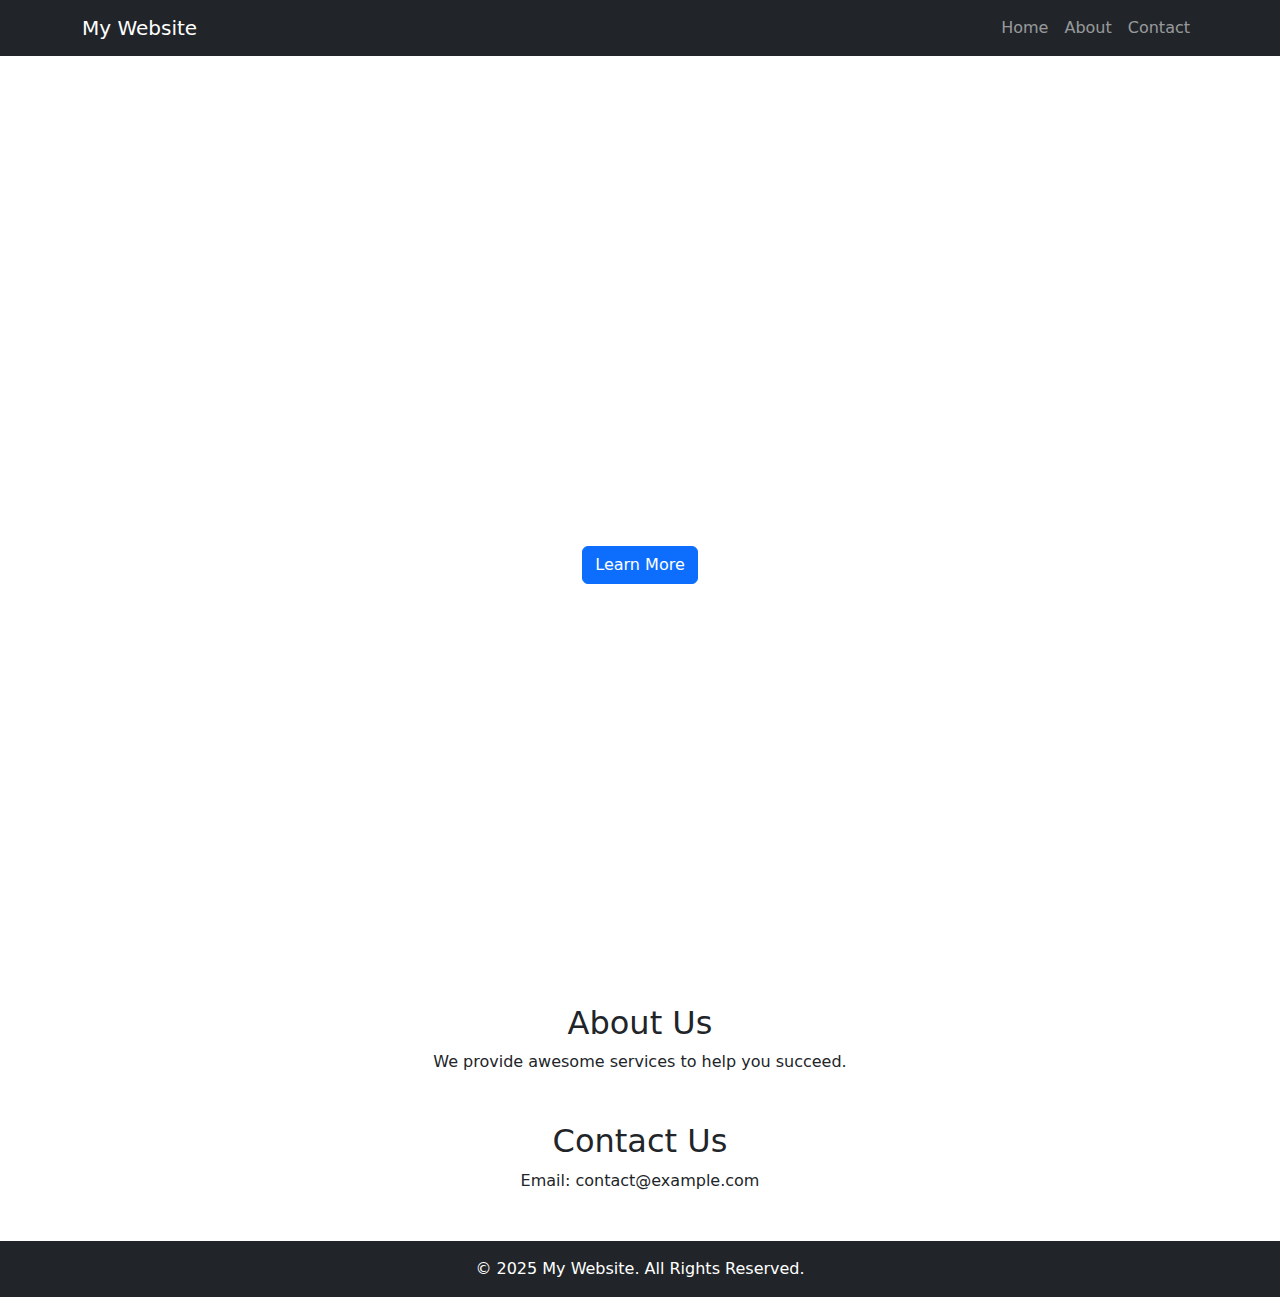
<file: html,css proj/index.html>
<!DOCTYPE html>
<html lang="en">
<head>
    <meta charset="UTF-8">
    <meta name="viewport" content="width=device-width, initial-scale=1.0">
    <title>My Website</title>
    <link rel="stylesheet" href="https://cdn.jsdelivr.net/npm/bootstrap@5.3.0/dist/css/bootstrap.min.css">
    <link rel="stylesheet" href="styles.css">
</head>
<body>

    <!-- Navigation Bar -->
    <nav class="navbar navbar-expand-lg navbar-dark bg-dark">
        <div class="container">
            <a class="navbar-brand" href="#">My Website</a>
            <button class="navbar-toggler" type="button" data-bs-toggle="collapse" data-bs-target="#navbarNav">
                <span class="navbar-toggler-icon"></span>
            </button>
            <div class="collapse navbar-collapse" id="navbarNav">
                <ul class="navbar-nav ms-auto">
                    <li class="nav-item"><a class="nav-link" href="#">Home</a></li>
                    <li class="nav-item"><a class="nav-link" href="#about">About</a></li>
                    <li class="nav-item"><a class="nav-link" href="#contact">Contact</a></li>
                </ul>
            </div>
        </div>
    </nav>

    <!-- Hero Section -->
    <header class="hero">
        <div class="container text-center">
            <h1>Welcome to My Website</h1>
            <p>Your journey starts here.</p>
            <a href="#about" class="btn btn-primary">Learn More</a>
        </div>
    </header>

    <!-- About Section -->
    <section id="about" class="container my-5">
        <h2 class="text-center">About Us</h2>
        <p class="text-center">We provide awesome services to help you succeed.</p>
    </section>

    <!-- Contact Section -->
    <section id="contact" class="container my-5">
        <h2 class="text-center">Contact Us</h2>
        <p class="text-center">Email: contact@example.com</p>
    </section>

    <!-- Footer -->
    <footer class="bg-dark text-white text-center py-3">
        &copy; 2025 My Website. All Rights Reserved.
    </footer>

</body>
</html>
</file>
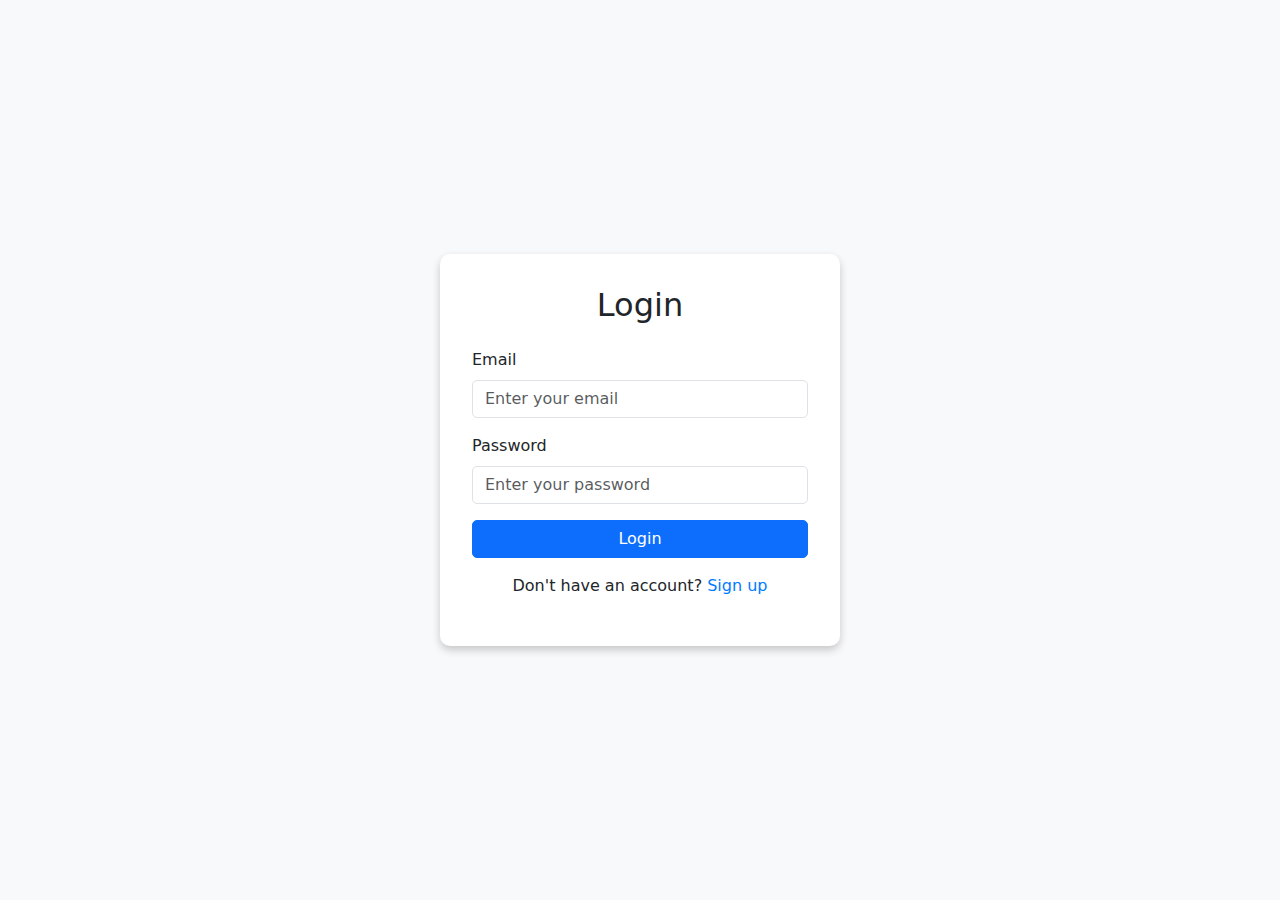
<file: html,css proj/login.html>
<!DOCTYPE html>
<html lang="en">
<head>
    <meta charset="UTF-8">
    <meta name="viewport" content="width=device-width, initial-scale=1.0">
    <title>Login Page</title>
    <link rel="stylesheet" href="https://cdn.jsdelivr.net/npm/bootstrap@5.3.0/dist/css/bootstrap.min.css">
    <link rel="stylesheet" href="loginstyles.css">
</head>
<body>

    <div class="login-container">
        <form class="login-form">
            <h2 class="text-center">Login</h2>
            <div class="mb-3">
                <label for="email" class="form-label">Email</label>
                <input type="email" class="form-control" id="email" placeholder="Enter your email" required>
            </div>
            <div class="mb-3">
                <label for="password" class="form-label">Password</label>
                <input type="password" class="form-control" id="password" placeholder="Enter your password" required>
            </div>
            <button type="submit" class="btn btn-primary w-100">Login</button>
            <p class="text-center mt-3">
                Don't have an account? <a href="#">Sign up</a>
            </p>
        </form>
    </div>

</body>
</html>
</file>
<file: html,css proj/styles.css>
.hero {
    background: url('https://source.unsplash.com/1600x900/?nature') no-repeat center center/cover;
    height: 100vh;
    color: white;
    display: flex;
    align-items: center;
    justify-content: center;
    flex-direction: column;
}
.hero h1 {
    font-size: 3rem;
}
.hero p {
    font-size: 1.5rem;
}
</file>
<file: html,css proj/loginstyles.css>
body {
    background-color: #f8f9fa;
    display: flex;
    align-items: center;
    justify-content: center;
    height: 100vh;
    margin: 0;
}

.login-container {
    background: white;
    padding: 2rem;
    border-radius: 10px;
    box-shadow: 0 4px 8px rgba(0, 0, 0, 0.2);
    width: 100%;
    max-width: 400px;
}

.login-form h2 {
    margin-bottom: 1.5rem;
}

.login-form .form-control {
    border-radius: 5px;
}

.login-form .btn {
    border-radius: 5px;
}

.login-form a {
    color: #007bff;
    text-decoration: none;
}

.login-form a:hover {
    text-decoration: underline;
}
</file>
